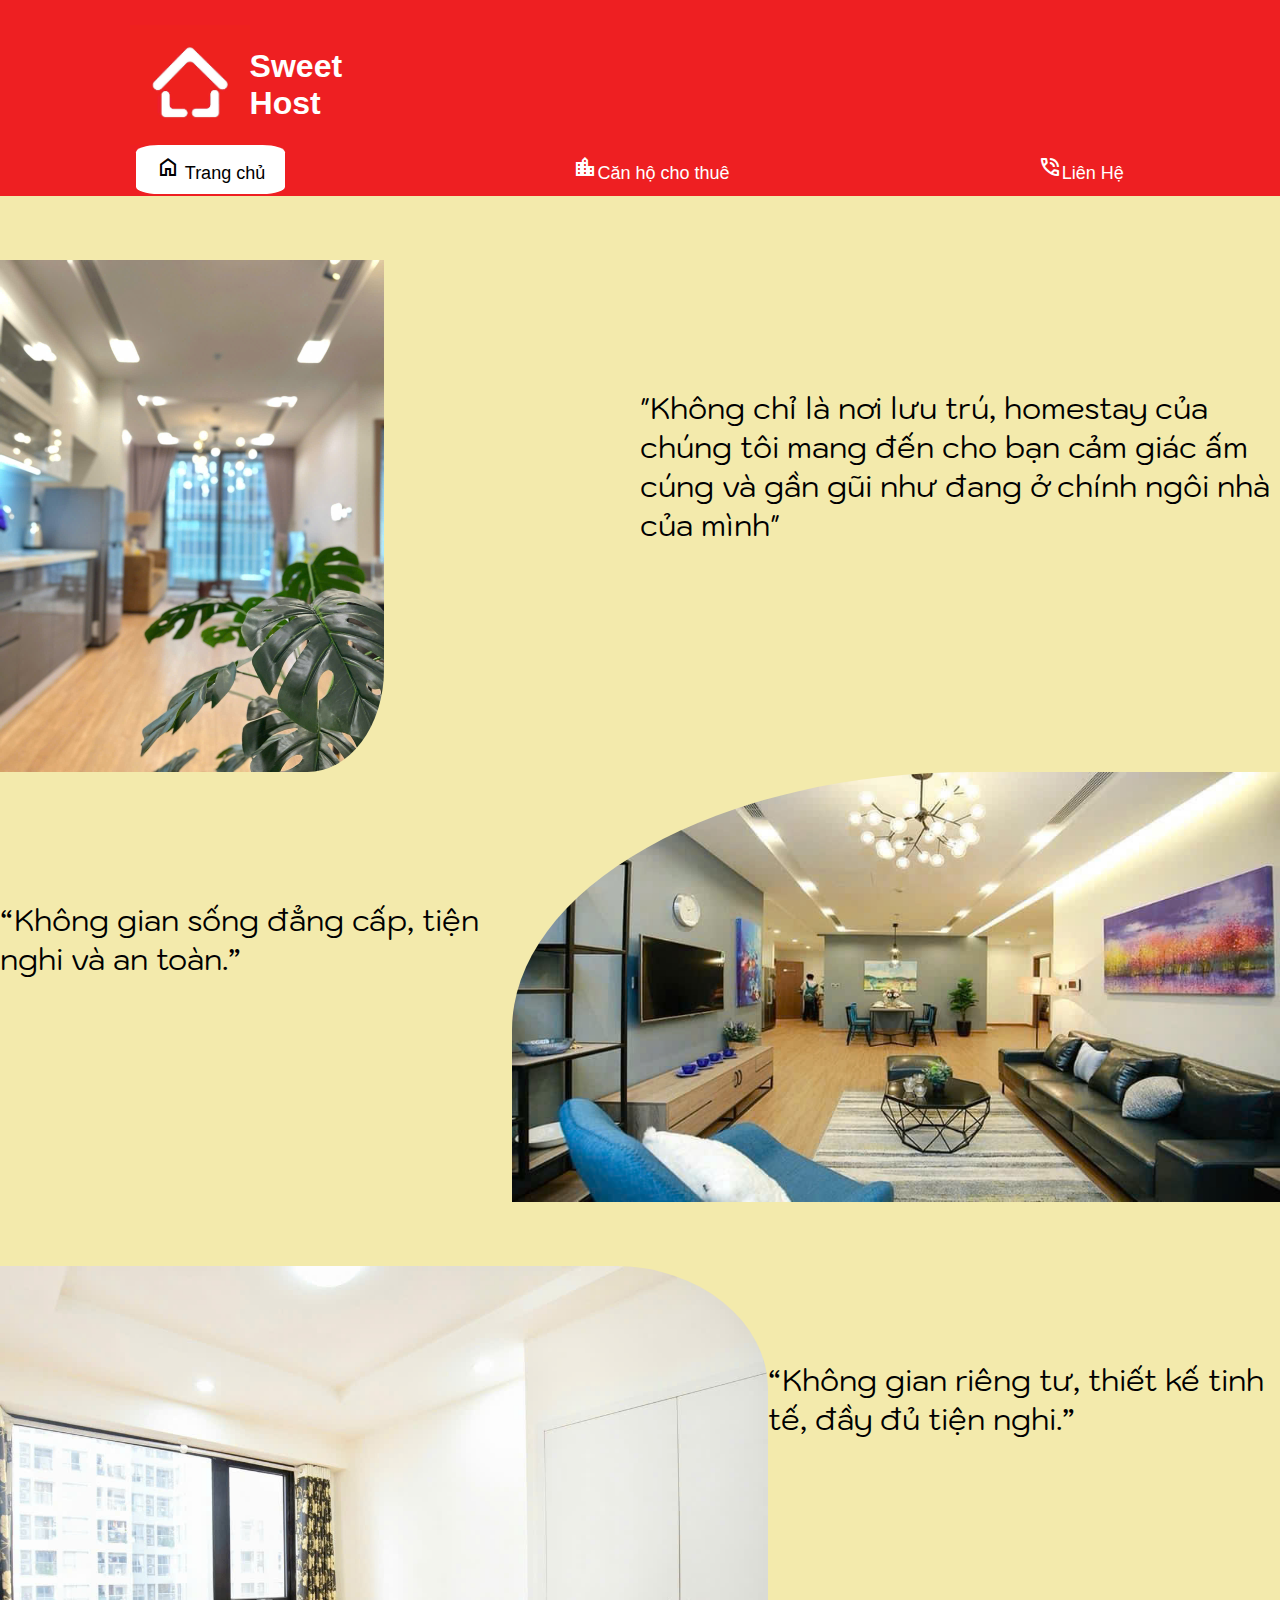
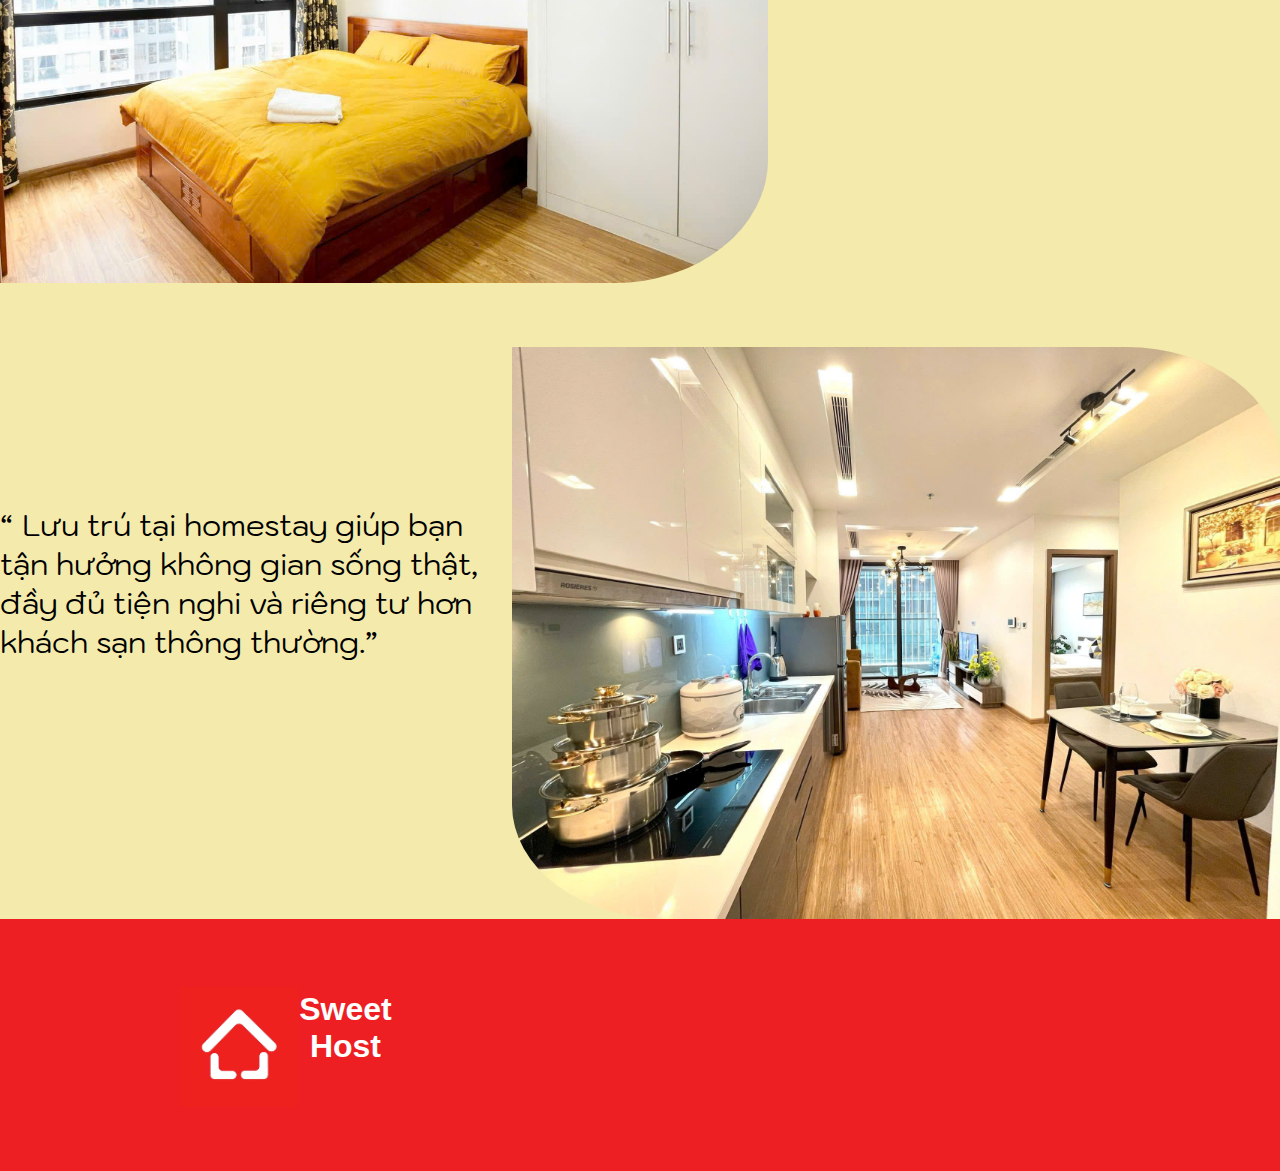
<file: index.html>
<!DOCTYPE html>
<html lang="en">
<head>
    <meta charset="UTF-8">
    <meta name="viewport" content="width=device-width, initial-scale=1.0">
    <title>Sweet Host</title>
    <link rel="stylesheet" href="homePage.css" >
    <link rel="stylesheet" href="animation.css">
    <link href="https://fonts.googleapis.com/css2?family=Material+Symbols+Outlined" rel="stylesheet" />


</head>
<body>
    <header>
       <div class = "Logo-container">
        <img src="picture/logo.jpg" class = "logo">
        <div class = "text-logo-container">
        <h1 >Sweet</h1>
        <h1 >Host</h1>
        </div>
        </div>
        <nav>
            <a href="index.html" class = "homePageNav navButton"><i class="material-symbols-outlined">home</i> Trang chủ</a>
            <a href="listingApartmentPage.html" class = "appartmentPageNav navButton"><i class="material-symbols-outlined">location_city</i>Căn hộ cho thuê</a>
            <a href="https://www.facebook.com/le.hoa.756" class="contactNav navButton"><i class="material-symbols-outlined">phone_in_talk</i>Liên Hệ </a>
           
        </nav>
    </header>
    <main>
        <section class = "sec1">
        <img src = "picture/pic7.jpg">
        <p>"Không chỉ là nơi lưu trú,
            homestay của chúng tôi mang
             đến cho bạn cảm giác ấm cúng
              và gần gũi như đang ở chính ngôi
              nhà của mình" </p>     
        </section>
        <section class = "sec2">
           
            <p>“Không gian sống đẳng cấp, tiện nghi và an toàn.” </p>  
                  <img src = "picture/pic5.jpg">   
         </section>
         <section class = "sec3">
            <img src = "picture/pic2.jpg">
            <p>“Không gian riêng tư, thiết kế tinh tế, đầy đủ tiện nghi.”</p>
         </section>
         <section class = "sec4">
           
            <p>“ Lưu trú tại homestay giúp bạn tận hưởng không gian sống thật, đầy đủ tiện nghi và riêng tư hơn khách sạn thông thường.” </p>  
                  <img src = "picture/pic8.jpg">   
         </section>

    </main>
    <footer>
        <div class = "Logo-container">
            <img src="picture/logo.jpg" class = "logo">
            <div class = "text-logo-container">
            <h1 >Sweet</h1>
            <h1 >Host</h1>
            </div>
            </div>
    </footer>
  
</body>
</html>
<script src="homePageEffect.js" ></script>
</file>
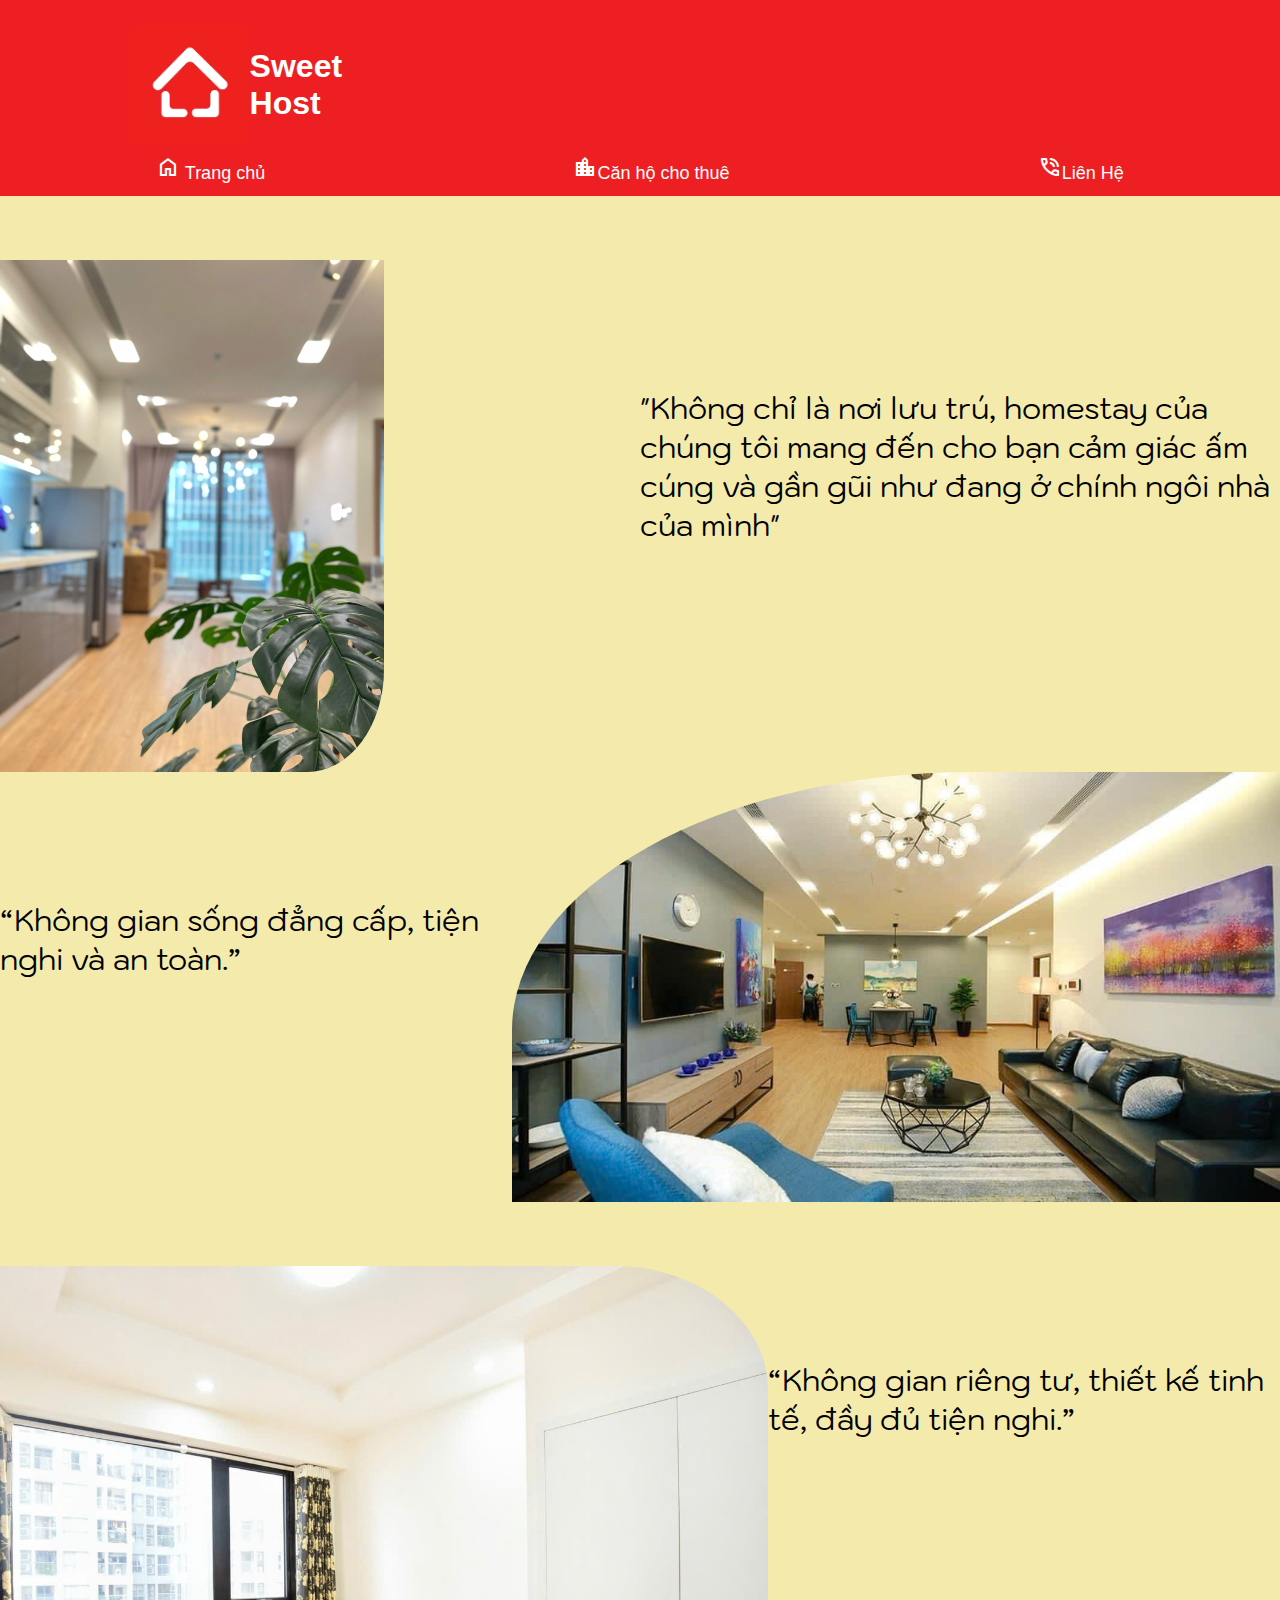
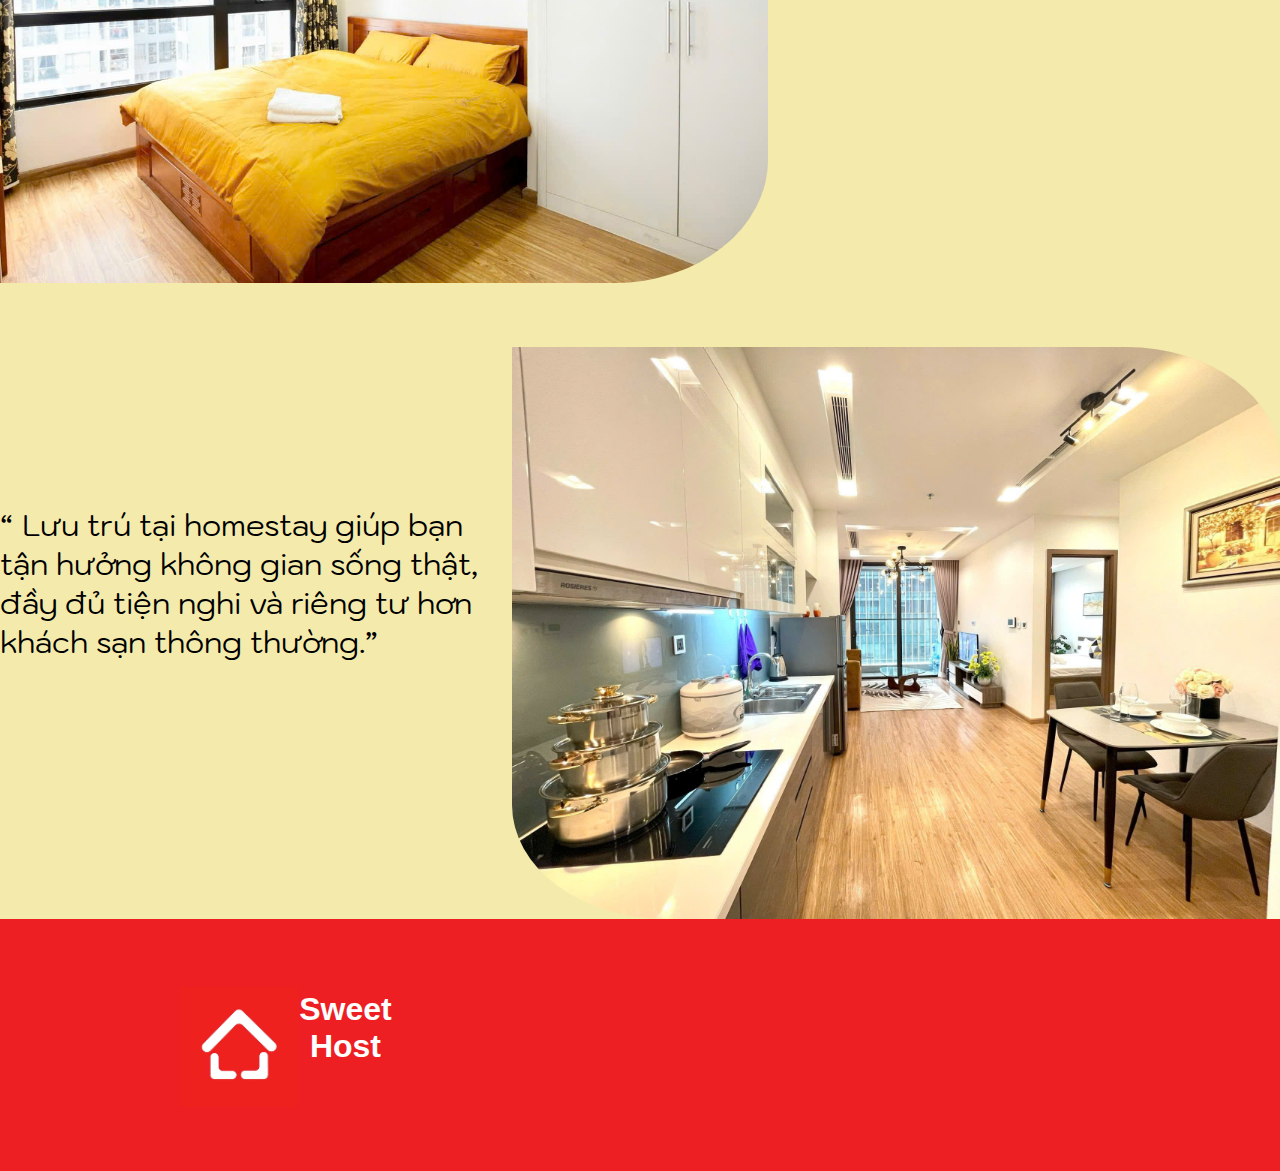
<file: homePage.html>
<!DOCTYPE html>
<html lang="en">
<head>
    <meta charset="UTF-8">
    <meta name="viewport" content="width=device-width, initial-scale=1.0">
    <title>Sweet Host</title>
    <link rel="stylesheet" href="homePage.css" >
    <link rel="stylesheet" href="animation.css">
    <link href="https://fonts.googleapis.com/css2?family=Material+Symbols+Outlined" rel="stylesheet" />


</head>
<body>
    <header>
       <div class = "Logo-container">
        <img src="picture/logo.jpg" class = "logo">
        <div class = "text-logo-container">
        <h1 >Sweet</h1>
        <h1 >Host</h1>
        </div>
        </div>
        <nav>
            <a href="index.html" ><i class="material-symbols-outlined">home</i> Trang chủ</a>
            <a href="listingApartmentPage.html"><i class="material-symbols-outlined">location_city</i>Căn hộ cho thuê</a>
            <a href="contact.html"><i class="material-symbols-outlined">phone_in_talk</i>Liên Hệ </a>
           
        </nav>
    </header>
    <main>
        <section class = "sec1">
        <img src = "picture/pic7.jpg">
        <p>"Không chỉ là nơi lưu trú,
            homestay của chúng tôi mang
             đến cho bạn cảm giác ấm cúng
              và gần gũi như đang ở chính ngôi
              nhà của mình" </p>     
        </section>
        <section class = "sec2">
           
            <p>“Không gian sống đẳng cấp, tiện nghi và an toàn.” </p>  
                  <img src = "picture/pic5.jpg">   
         </section>
         <section class = "sec3">
            <img src = "picture/pic2.jpg">
            <p>“Không gian riêng tư, thiết kế tinh tế, đầy đủ tiện nghi.”</p>
         </section>
         <section class = "sec4">
           
            <p>“ Lưu trú tại homestay giúp bạn tận hưởng không gian sống thật, đầy đủ tiện nghi và riêng tư hơn khách sạn thông thường.” </p>  
                  <img src = "picture/pic8.jpg">   
         </section>

    </main>
    <footer>
        <div class = "Logo-container">
            <img src="picture/logo.jpg" class = "logo">
            <div class = "text-logo-container">
            <h1 >Sweet</h1>
            <h1 >Host</h1>
            </div>
            </div>
    </footer>
  
</body>
</html>
<script src="homePageEffect.js" defer></script>
</file>
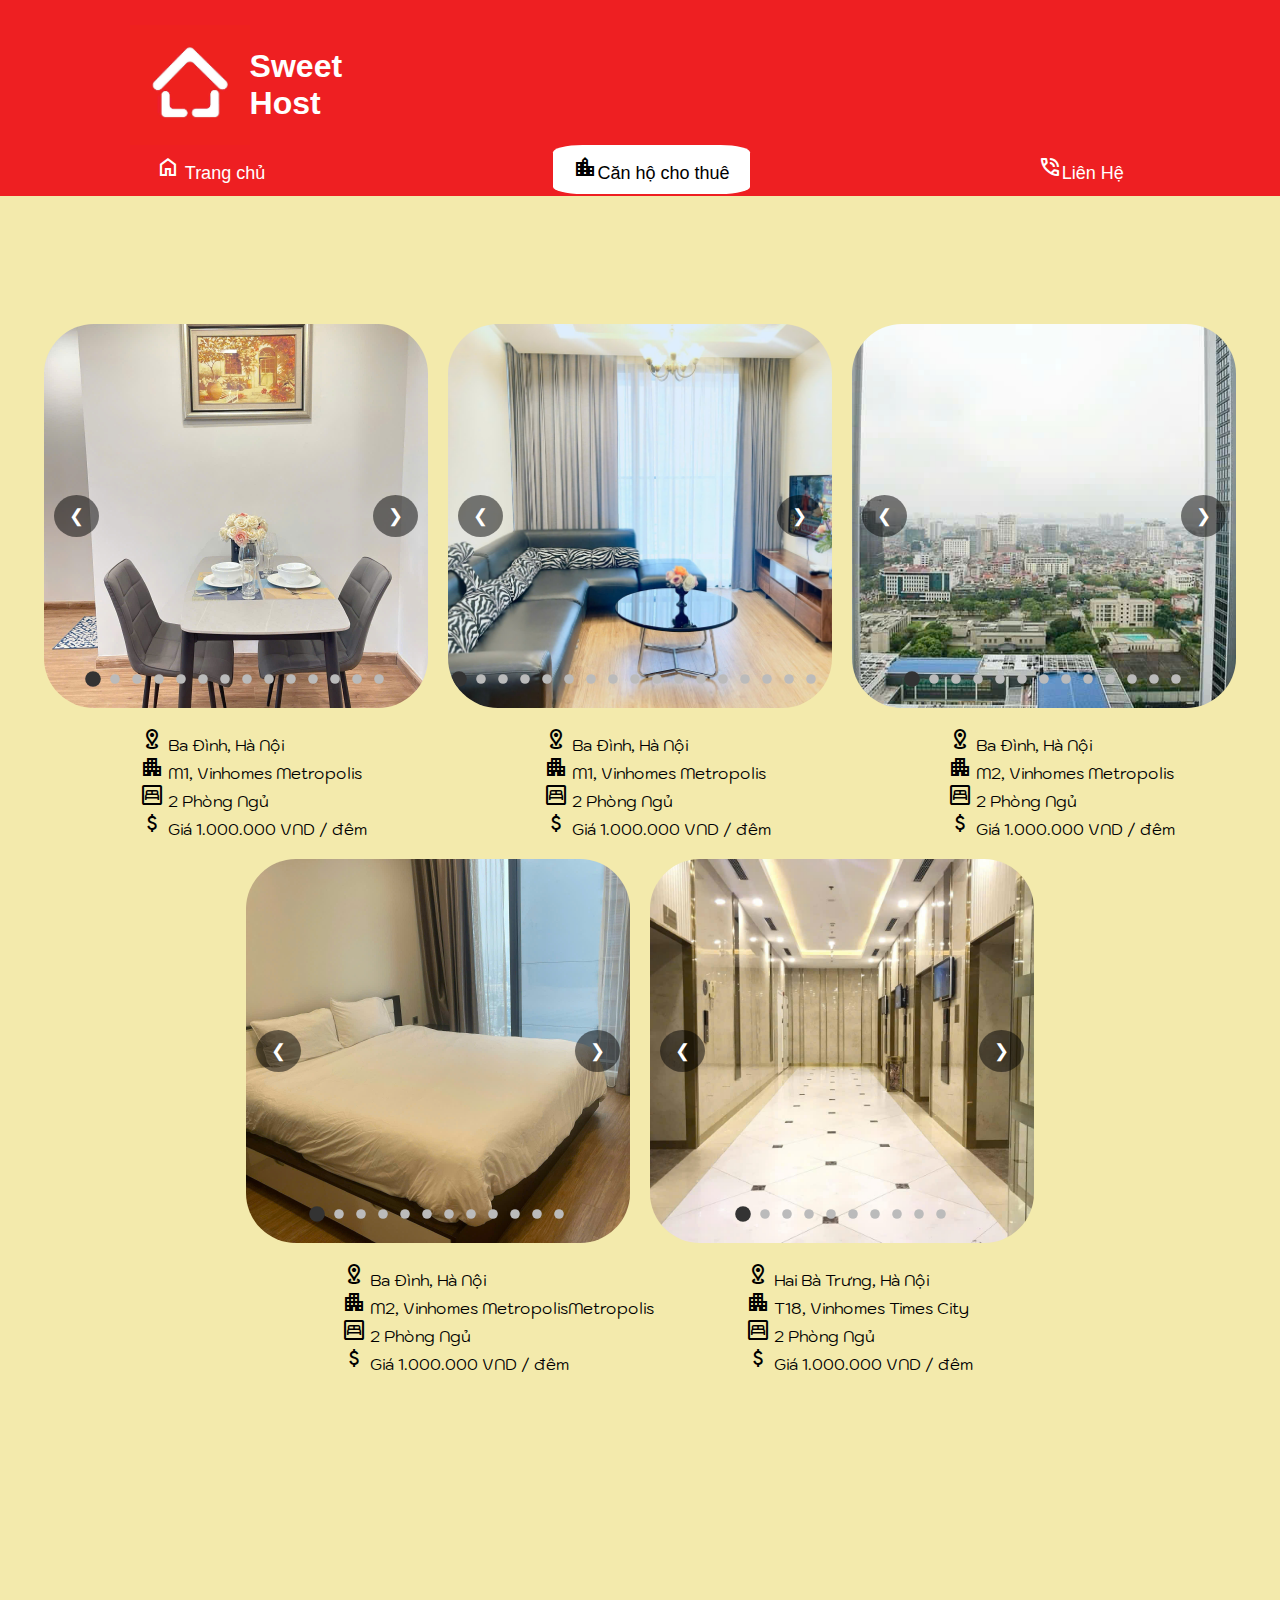
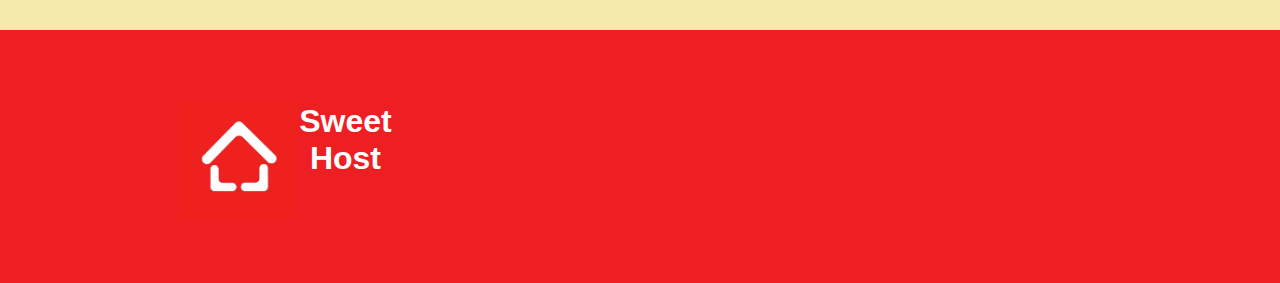
<file: listingApartmentPage.html>
<!DOCTYPE html>
<html lang="en">
<head>
    <meta charset="UTF-8">
    <meta name="viewport" content="width=device-width, initial-scale=1.0">
    <title>Sweet Host</title>
    <link rel="stylesheet" href="listingApartment.css" >
    <link rel="stylesheet" href="animation.css">

    <link href="https://fonts.googleapis.com/css2?family=Material+Symbols+Outlined" rel="stylesheet" />


</head>
<body>
    <header>
       <div class = "Logo-container">
        <img src="picture/logo.jpg" class = "logo">
        <div class = "text-logo-container">
        <h1 >Sweet</h1>
        <h1 >Host</h1>
        </div>
        </div>
        <nav>
              <a href="index.html" class = "homePageNav navButton"><i class="material-symbols-outlined">home</i> Trang chủ</a>
            <a href="listingApartmentPage.html" class = "appartmentPageNav navButton"><i class="material-symbols-outlined">location_city</i>Căn hộ cho thuê</a>
            <a href="https://www.facebook.com/le.hoa.756" class="contactNav navButton"><i class="material-symbols-outlined">phone_in_talk</i>Liên Hệ </a>
        </nav>
    </header>
    <main>
        <div class = "sliders-flex-container">
            <div class ="container">
                <div class="slider-container">
                    <div class="slider-wrapper" >
                        <img src="Apartment Photo\Apartments\M1-0709\pic1.jpg" class="slider-image" />
                        <img src="Apartment Photo\Apartments\M1-0709\pic2.jpg" class="slider-image" />
                        <img src="Apartment Photo\Apartments\M1-0709\pic3.jpg" class="slider-image" />
                        <img src="Apartment Photo\Apartments\M1-0709\pic4.jpg" class="slider-image" />
                        <img src="Apartment Photo\Apartments\M1-0709\pic5.jpg" class="slider-image" />
                        <img src="Apartment Photo\Apartments\M1-0709\pic6.jpg" class="slider-image" />
                        <img src="Apartment Photo\Apartments\M1-0709\pic7.jpg" class="slider-image" />
                        <img src="Apartment Photo\Apartments\M1-0709\pic8.jpg" class="slider-image" />
                        <img src="Apartment Photo\Apartments\M1-0709\pic9.jpg" class="slider-image" />
                        <img src="Apartment Photo\Apartments\M1-0709\pic10.jpg" class="slider-image" />
                        <img src="Apartment Photo\Apartments\M1-0709\pic11.jpg" class="slider-image" />
                        <img src="Apartment Photo\Apartments\M1-0709\pic12.jpg" class="slider-image" />
                        <img src="Apartment Photo\Apartments\M1-0709\pic13.jpg" class="slider-image" />
                        <img src="Apartment Photo\Apartments\M1-0709\pic14.jpg" class="slider-image" />
                    </div>
                    
                    <button class="prev" onclick="moveSlide(-1)">❮</button>
                    <button class="next" onclick="moveSlide(1)">❯</button>
                    
                    <!-- Dot navigation -->
                    <div class="dots" id="dotsContainer"></div>
                
                </div>
                <div class="slider-caption">
                    <i class="material-symbols-outlined">distance</i> Ba Đình, Hà Nội <br>
                    <i class="material-symbols-outlined">apartment</i> M1, Vinhomes Metropolis <br>
                    <i class="material-symbols-outlined">bedroom_parent</i> 2 Phòng Ngủ <br>
                    <i class="material-symbols-outlined">attach_money</i> Giá 1.000.000 VND / đêm <br>
                </div>
            </div>

        
            <div class ="container">
                <div class="slider-container">
                    <div class="slider-wrapper" >
                        <img src="Apartment Photo/Apartments/M1-1712/pic1.jpg" class="slider-image" />
                        <img src="Apartment Photo/Apartments/M1-1712/pic2.jpg" class="slider-image" />
                        <img src="Apartment Photo/Apartments/M1-1712/pic3.jpg" class="slider-image" />
                        <img src="Apartment Photo/Apartments/M1-1712/pic4.jpg" class="slider-image" />
                        <img src="Apartment Photo/Apartments/M1-1712/pic5.jpg" class="slider-image" />
                        <img src="Apartment Photo/Apartments/M1-1712/pic6.jpg" class="slider-image" />
                        <img src="Apartment Photo/Apartments/M1-1712/pic7.jpg" class="slider-image" />
                        <img src="Apartment Photo/Apartments/M1-1712/pic8.jpg" class="slider-image" />
                        <img src="Apartment Photo/Apartments/M1-1712/pic9.jpg" class="slider-image" />
                        <img src="Apartment Photo/Apartments/M1-1712/pic10.jpg" class="slider-image" />
                        <img src="Apartment Photo/Apartments/M1-1712/pic11.jpg" class="slider-image" />
                        <img src="Apartment Photo/Apartments/M1-1712/pic12.jpg" class="slider-image" />
                        <img src="Apartment Photo/Apartments/M1-1712/pic13.jpg" class="slider-image" />
                        <img src="Apartment Photo/Apartments/M1-1712/pic14.jpg" class="slider-image" />
                        <img src="Apartment Photo/Apartments/M1-1712/pic15.jpg" class="slider-image" />
                        <img src="Apartment Photo/Apartments/M1-1712/pic16.jpg" class="slider-image" />
                        <img src="Apartment Photo/Apartments/M1-1712/pic17.jpg" class="slider-image" />
                        <img src="Apartment Photo/Apartments/M1-1712/pic18.jpg" class="slider-image" />
                        <img src="Apartment Photo/Apartments/M1-1712/pic19.jpg" class="slider-image" />
                        <img src="Apartment Photo/Apartments/M1-1712/pic20.jpg" class="slider-image" />
                        <img src="Apartment Photo/Apartments/M1-1712/pic21.jpg" class="slider-image" />
                        
                    </div>
                    
                    <button class="prev" onclick="moveSlide(-1)">❮</button>
                    <button class="next" onclick="moveSlide(1)">❯</button>
                    
                    <!-- Dot navigation -->
                    <div class="dots" id="dotsContainer"></div>
                
                </div>
                <div class="slider-caption">
                    <i class="material-symbols-outlined">distance</i> Ba Đình, Hà Nội <br>
                    <i class="material-symbols-outlined">apartment</i> M1, Vinhomes Metropolis <br>
                    <i class="material-symbols-outlined">bedroom_parent</i> 2 Phòng Ngủ <br>
                    <i class="material-symbols-outlined">attach_money</i> Giá 1.000.000 VND / đêm <br>
                </div>
            </div>

            <div class ="container">
                <div class="slider-container">
                    <div class="slider-wrapper" >
                        <img src="Apartment Photo/Apartments/M2-2303/pic1.jpg" class="slider-image" />
                        <img src="Apartment Photo/Apartments/M2-2303/pic2.jpg" class="slider-image" />
                        <img src="Apartment Photo/Apartments/M2-2303/pic3.jpg" class="slider-image" />
                        <img src="Apartment Photo/Apartments/M2-2303/pic4.jpg" class="slider-image" />
                        <img src="Apartment Photo/Apartments/M2-2303/pic5.jpg" class="slider-image" />
                        <img src="Apartment Photo/Apartments/M2-2303/pic6.jpg" class="slider-image" />
                        <img src="Apartment Photo/Apartments/M2-2303/pic7.jpg" class="slider-image" />
                        <img src="Apartment Photo/Apartments/M2-2303/pic8.jpg" class="slider-image" />
                        <img src="Apartment Photo/Apartments/M2-2303/pic9.jpg" class="slider-image" />
                        <img src="Apartment Photo/Apartments/M2-2303/pic10.jpg" class="slider-image" />
                        <img src="Apartment Photo/Apartments/M2-2303/pic11.jpg" class="slider-image" />
                        <img src="Apartment Photo/Apartments/M2-2303/pic12.jpg" class="slider-image" />
                        <img src="Apartment Photo/Apartments/M2-2303/pic13.jpg" class="slider-image" />
                        
                    </div>
                    
                    <button class="prev" onclick="moveSlide(-1)">❮</button>
                    <button class="next" onclick="moveSlide(1)">❯</button>
                    
                    <!-- Dot navigation -->
                    <div class="dots" id="dotsContainer"></div>
                
                </div>
                <div class="slider-caption">
                    <i class="material-symbols-outlined">distance</i> Ba Đình, Hà Nội <br>
                    <i class="material-symbols-outlined">apartment</i> M2, Vinhomes Metropolis <br>
                    <i class="material-symbols-outlined">bedroom_parent</i> 2 Phòng Ngủ <br>
                    <i class="material-symbols-outlined">attach_money</i> Giá 1.000.000 VND / đêm <br>
                </div>
            </div>
            
        
            <div class ="container">
                <div class="slider-container">
                    <div class="slider-wrapper" >
                        <img src="Apartment Photo/Apartments/M2-4309/pic1.jpg" class="slider-image" />
                        <img src="Apartment Photo/Apartments/M2-4309/pic2.jpg" class="slider-image" />
                        <img src="Apartment Photo/Apartments/M2-4309/pic3.jpg" class="slider-image" />
                        <img src="Apartment Photo/Apartments/M2-4309/pic4.jpg" class="slider-image" />
                        <img src="Apartment Photo/Apartments/M2-4309/pic5.jpg" class="slider-image" />
                        <img src="Apartment Photo/Apartments/M2-4309/pic6.jpg" class="slider-image" />
                        <img src="Apartment Photo/Apartments/M2-4309/pic7.jpg" class="slider-image" />
                        <img src="Apartment Photo/Apartments/M2-4309/pic8.jpg" class="slider-image" />
                        <img src="Apartment Photo/Apartments/M2-4309/pic9.jpg" class="slider-image" />
                        <img src="Apartment Photo/Apartments/M2-4309/pic10.jpg" class="slider-image" />
                        <img src="Apartment Photo/Apartments/M2-4309/pic11.jpg" class="slider-image" />
                        <img src="Apartment Photo/Apartments/M2-4309/pic12.jpg" class="slider-image" />
                        
                    </div>
                    
                    <button class="prev" onclick="moveSlide(-1)">❮</button>
                    <button class="next" onclick="moveSlide(1)">❯</button>
                    
                    <!-- Dot navigation -->
                    <div class="dots" id="dotsContainer"></div>
                
                </div>
                <div class="slider-caption">
                    <i class="material-symbols-outlined">distance</i> Ba Đình, Hà Nội <br>
                    <i class="material-symbols-outlined">apartment</i> M2, Vinhomes MetropolisMetropolis <br>
                    <i class="material-symbols-outlined">bedroom_parent</i> 2 Phòng Ngủ <br>
                    <i class="material-symbols-outlined">attach_money</i> Giá 1.000.000 VND / đêm <br>
                </div>
            </div>
            
              <div class ="container">
                    <div class="slider-container">
                        <div class="slider-wrapper" >
                            <img src="Apartment Photo/Apartments/T18/pic1.jpg" class="slider-image" />
                            <img src="Apartment Photo/Apartments/T18/pic2.jpg" class="slider-image" />
                            <img src="Apartment Photo/Apartments/T18/pic3.jpg" class="slider-image" />
                            <img src="Apartment Photo/Apartments/T18/pic4.jpg" class="slider-image" />
                            <img src="Apartment Photo/Apartments/T18/pic5.jpg" class="slider-image" />
                            <img src="Apartment Photo/Apartments/T18/pic6.jpg" class="slider-image" />
                            <img src="Apartment Photo/Apartments/T18/pic7.jpg" class="slider-image" />
                            <img src="Apartment Photo/Apartments/T18/pic8.jpg" class="slider-image" />
                            <img src="Apartment Photo/Apartments/T18/pic9.jpg" class="slider-image" />
                            <img src="Apartment Photo/Apartments/T18/pic10.jpg" class="slider-image" />
                            
                            
                            
                        </div>
                        
                        <button class="prev" onclick="moveSlide(-1)">❮</button>
                        <button class="next" onclick="moveSlide(1)">❯</button>
                        
                        <!-- Dot navigation -->
                        <div class="dots" id="dotsContainer"></div>
                    
                    </div>
                    <div class="slider-caption">
                        <i class="material-symbols-outlined">distance</i> Hai Bà Trưng, Hà Nội <br>
                        <i class="material-symbols-outlined">apartment</i> T18, Vinhomes Times City <br>
                        <i class="material-symbols-outlined">bedroom_parent</i> 2 Phòng Ngủ <br>
                        <i class="material-symbols-outlined">attach_money</i> Giá 1.000.000 VND / đêm <br>
                    </div>
             </div>
        </div>
    
            
        
    
        

    </main>
    <footer>
        <div class = "Logo-container">
            <img src="picture/logo.jpg" class = "logo">
            <div class = "text-logo-container">
            <h1 >Sweet</h1>
            <h1 >Host</h1>
            </div>
            </div>
    </footer>
  
</body>
</html>
<script src="listingApartmentPageEffect.js" defer></script>
</file>
<file: animation.css>
@-webkit-keyframes slide-in-right {
    0% {
      -webkit-transform: translateX(1000px);
              transform: translateX(1000px);
      opacity: 0;
    }
    100% {
      -webkit-transform: translateX(0);
              transform: translateX(0);
      opacity: 1;
    }
  }
  @keyframes slide-in-right {
    0% {
      -webkit-transform: translateX(1000px);
              transform: translateX(1000px);
      opacity: 0;
    }
    100% {
      -webkit-transform: translateX(0);
              transform: translateX(0);
      opacity: 1;
    }
  }
  .slide-in-right {
	-webkit-animation: slide-in-right 1s cubic-bezier(0.250, 0.460, 0.450, 0.940) both;
	        animation: slide-in-right 1s cubic-bezier(0.250, 0.460, 0.450, 0.940) both;
}
@-webkit-keyframes slide-in-elliptic-left-fwd {
    0% {
      -webkit-transform: translateX(-800px) rotateY(30deg) scale(0);
              transform: translateX(-800px) rotateY(30deg) scale(0);
      -webkit-transform-origin: -100% 50%;
              transform-origin: -100% 50%;
      opacity: 0;
    }
    100% {
      -webkit-transform: translateX(0) rotateY(0) scale(1);
              transform: translateX(0) rotateY(0) scale(1);
      -webkit-transform-origin: 1800px 50%;
              transform-origin: 1800px 50%;
      opacity: 1;
    }
  }
  @keyframes slide-in-elliptic-left-fwd {
    0% {
      -webkit-transform: translateX(-800px) rotateY(30deg) scale(0);
              transform: translateX(-800px) rotateY(30deg) scale(0);
      -webkit-transform-origin: -100% 50%;
              transform-origin: -100% 50%;
      opacity: 0;
    }
    100% {
      -webkit-transform: translateX(0) rotateY(0) scale(1);
              transform: translateX(0) rotateY(0) scale(1);
      -webkit-transform-origin: 1800px 50%;
              transform-origin: 1800px 50%;
      opacity: 1;
    }
  }
  .slide-in-elliptic-left-fwd {
	-webkit-animation: slide-in-elliptic-left-fwd 1s cubic-bezier(0.250, 0.460, 0.450, 0.940) both;
	        animation: slide-in-elliptic-left-fwd 1s cubic-bezier(0.250, 0.460, 0.450, 0.940) both;
}
@-webkit-keyframes jello-horizontal {
    0% {
      -webkit-transform: scale3d(1, 1, 1);
              transform: scale3d(1, 1, 1);
    }
    30% {
      -webkit-transform: scale3d(1.25, 0.75, 1);
              transform: scale3d(1.25, 0.75, 1);
    }
    40% {
      -webkit-transform: scale3d(0.75, 1.25, 1);
              transform: scale3d(0.75, 1.25, 1);
    }
    50% {
      -webkit-transform: scale3d(1.15, 0.85, 1);
              transform: scale3d(1.15, 0.85, 1);
    }
    65% {
      -webkit-transform: scale3d(0.95, 1.05, 1);
              transform: scale3d(0.95, 1.05, 1);
    }
    75% {
      -webkit-transform: scale3d(1.05, 0.95, 1);
              transform: scale3d(1.05, 0.95, 1);
    }
    100% {
      -webkit-transform: scale3d(1, 1, 1);
              transform: scale3d(1, 1, 1);
    }
  }
  @keyframes jello-horizontal {
    0% {
      -webkit-transform: scale3d(1, 1, 1);
              transform: scale3d(1, 1, 1);
    }
    30% {
      -webkit-transform: scale3d(1.25, 0.75, 1);
              transform: scale3d(1.25, 0.75, 1);
    }
    40% {
      -webkit-transform: scale3d(0.75, 1.25, 1);
              transform: scale3d(0.75, 1.25, 1);
    }
    50% {
      -webkit-transform: scale3d(1.15, 0.85, 1);
              transform: scale3d(1.15, 0.85, 1);
    }
    65% {
      -webkit-transform: scale3d(0.95, 1.05, 1);
              transform: scale3d(0.95, 1.05, 1);
    }
    75% {
      -webkit-transform: scale3d(1.05, 0.95, 1);
              transform: scale3d(1.05, 0.95, 1);
    }
    100% {
      -webkit-transform: scale3d(1, 1, 1);
              transform: scale3d(1, 1, 1);
    }
  }
  .jello-horizontal {
	-webkit-animation: jello-horizontal 1000ms both;
	        animation: jello-horizontal 1000ms both;
}
</file>
<file: homePage.css>
/* Reset defaults for consistency */
@import url('https://fonts.googleapis.com/css2?family=Kodchasan&display=swap');

/* ----------------------------------------------
 * Generated by Animista on 2025-4-13 18:4:3
 * Licensed under FreeBSD License.
 * See http://animista.net/license for more info. 
 * w: http://animista.net, t: @cssanimista
 * ---------------------------------------------- */

/**
 * ----------------------------------------
 * animation tracking-in-expand
 * ----------------------------------------
 */



 html, body {
    overflow-x: hidden;
} 
  
  
body {
    font-family: Arial, sans-serif;
    margin: 0;
    background-color: #F3EAAC; /* White as the main background */
}

/* Header with bold red */

header {
    background-color: #EE1F22; /* A rich red */
    color: #ffffff; /* White text for contrast */ 
    padding: 2px;
}
.Logo-container{
    display: flex;
    margin-left :10%;
    flex-direction: row;
}
.text-logo-container{
    display: flex;
    flex-direction: column;
    margin-top: 4%;  
}
.text-logo-container h1{
    margin: 0;
}
.logo{
    margin-top: 2%;
    width: auto;
    height: 120px;
}


header nav {
    
    display: flex;
    justify-content: space-around;
    overflow-x: auto;            /* Enables horizontal scrolling */
    white-space: nowrap;  
  

    
}
header nav::-webkit-scrollbar {
    display: none;               /* Hide scrollbar (Chrome/Safari) */
  }


header nav a {
    
    color: #ffffff; /* White text for links */
    text-decoration: none; /* Remove underline from links */
    padding: 10px 20px; /* Padding around links */
    font-size: 18px; /* Font size for links */
    
}
.navButton:hover{
    background-color: #F3EAAC;
    border-radius: 15%;
    color: black;
    
}
.homePageNav{
    background-color: white;
    border-radius: 15%;
    color: black;
}
.sec1 {
    display: flex;
    flex-direction: row;
    margin-top: 5%;  
}


.sec1 img{
    width: 30%;
    height: 30%;
    border-radius: 0 0 20% 0;
   
}
.sec1 p{
    font-family: 'Kodchasan', sans-serif;
       font-size: 30px;
       margin-left: 20%;
       margin-top: 10%;
      
            
       
    }
@media (max-width: 800px){
    .sec1 {
        margin-top: 10px;
        display: flex;
        flex-direction: column;  
    }
    .sec1 img{
        width: 60%;
        height: 60%;
        border-radius: 0 0 20% 0;
       
        
    }
   
}





.sec2 {
    display: flex;
    flex-direction: row;  
}
.sec2 img{
    width: 60%;
    height: 60%;
    border-radius: 60% 0 0 0;
    margin-left: auto;
    
   
}
.sec2 p{
    font-family: 'Kodchasan', sans-serif;
    font-size: 30px;
    margin-top: 10%;

}
@media (max-width: 800px){
    .sec2, .sec4 {
        margin-top: 10px;
        display: flex;
        flex-direction: column-reverse;  
    }
    .sec2 img, .sec4 img{
        width: 80%;
        height: 60%;
        border-radius: 60% 0 0 0;
        
    }
   
}
.sec3 {
    display: flex;
    flex-direction: row;
    margin-top: 5%;
}
.sec3 img{
    width: 60%;
    height: 60%;
    border-radius: 0 20% 20% 0;
}
.sec3 p{
    font-family: 'Kodchasan', sans-serif;
    font-size: 30px;

    padding-top: 5%;
    box-sizing: border-box;
}

.sec4 {
    display: flex;
    flex-direction: row;
    margin-top: 5%;
}
.sec4 img{
    width: 60%;
    height: 60%;
    border-radius: 0 20% 0 20%;
    margin-left: auto;
}
.sec4 p{
    font-family: 'Kodchasan', sans-serif;
    font-size: 30px;
    
    padding-top: 10%;
    box-sizing: border-box;
}
@media (max-width: 800px){
    .sec2, .sec4 {
        margin-top: 10px;
        display: flex;
        flex-direction: column-reverse;  
    }
    .sec2 img, .sec4 img{
        width: 80%;
        height: 60%;
        border-radius: 60% 0 0 0;
        
    }
    
   
}
footer {
    background-color: #EE1F22; /* A rich red */
    padding: 5%;
    color: white; /* White text for contrast */ 
    display: flex;
    justify-content: flex-start;
}
footer .Logo-container{
    text-align: center  ;
}
</file>
<file: listingApartment.css>
/* Reset defaults for consistency */
/* header and footer*/
@import url('https://fonts.googleapis.com/css2?family=Kodchasan&display=swap');

/* ----------------------------------------------
 * Generated by Animista on 2025-4-13 18:4:3
 * Licensed under FreeBSD License.
 * See http://animista.net/license for more info. 
 * w: http://animista.net, t: @cssanimista
 * ---------------------------------------------- */

/**
 * ----------------------------------------
 * animation tracking-in-expand
 * ----------------------------------------
 */ 
 html, body {
    overflow-x: hidden;
}
body {
    font-family: Arial, sans-serif;
    margin: 0;
    background-color: #F3EAAC; /* White as the main background */
}

/* Header with bold red */

header {
    background-color: #EE1F22; /* A rich red */
    color: #ffffff; /* White text for contrast */ 
    padding: 2px;
}
.Logo-container{
    display: flex;
    margin-left :10%;
    flex-direction: row;
}
.text-logo-container{
    display: flex;
    flex-direction: column;
    margin-top: 4%;  
}
.text-logo-container h1{
    margin: 0;
}
.logo{
    margin-top: 2%;
    width: auto;
    height: 120px;
}

header nav {
    
    display: flex;
    justify-content: space-around;
    overflow-x: auto;            /* Enables horizontal scrolling */
    white-space: nowrap;  

    
}
header nav::-webkit-scrollbar {
  display: none;               /* Hide scrollbar (Chrome/Safari) */
}



header nav a {
    
    color: #ffffff; /* White text for links */
    text-decoration: none; /* Remove underline from links */
    padding: 10px 20px; /* Padding around links */
    font-size: 18px; /* Font size for links */
    
}
.navButton:hover{
    background-color: #F3EAAC;
    border-radius: 15%;
    color: black;
    
}
.appartmentPageNav{
    background-color: white;
    border-radius: 15%;
    color: black;
}
footer {
    background-color: #EE1F22; /* A rich red */
    padding: 5%;
    color: white; /* White text for contrast */ 
    display: flex;
    justify-content: flex-start;
}
footer .Logo-container{
    text-align: center  ;
}

/* slider */

.sliders-flex-container {
    display: flex;
    flex-wrap: wrap;
    flex-direction: row;;
    gap: 20px;
    margin-top: 10%;
    margin-bottom: 20%;
    justify-content: center;
  }
.container{
    display: flex;
    flex-direction: column;
    width:30%;
    
}
.slider-container {
    position: relative;
    width: 100%;
    height: 100%;
    aspect-ratio: 1/1;
    margin: auto;
    overflow: hidden;
    border-radius: 50px;
    
    
  }
  
  .slider-wrapper {
    display: flex;
    transition: transform 0.5s ease-in-out;
    height: 100%;
    

  }
  
  .slider-image {
    width: 100%;
    height: 100%;
    object-fit: cover;
    flex-grow: 0;
   
    flex-shrink: 0;
  }
  
  
  
 
  
  .prev, .next {
    position: absolute;
    top: 50%;
    transform: translateY(-50%);
    background-color: rgba(0,0,0,0.5);
    color: white;
    border: none;
    padding: 10px 15px;
    cursor: pointer;
    border-radius: 50%;
    font-size: 18px;
  }
  
  .prev {
    left: 10px;
  }
  
  .next {
    right: 10px;
  }
  
.dots {
    position: absolute;
    bottom: 5%;
    text-align: center;
    width:100%;
    overflow-x: auto; /* Horizontal scrolling */
    white-space: nowrap; /* Prevents dots from wrapping to the next line */
    transition: transform 0.3s ease; /* Smooth transition for the whole dot container */
  }
  
  .dot {
    display: inline-block;
    width: 12px;
    height: 12px;
    margin: 0 5px;
    background-color: #bbb;
    border-radius: 50%;
    cursor: pointer;
    transition: background-color 0.3s,  transform 0.3s ease; /* Smooth transition for both color and scaling */;
  }
  
  .dot.active {
    background-color: #333;
    transform: scale(1.3); /* Larger size for the active dot */
  }
  .dot:not(.active) {
    transform: scale(0.8); /* Smaller size for inactive dots */
  }
  .slider-caption {
    width: 100%;
    position: relative;
    margin: auto;
    margin-left: 25%;
    padding-top: 5%;
    font-family: 'Kodchasan', sans-serif;
    

  }
  @media (max-width: 800px){
    .slider-caption {
      width: 100%;
      position: relative;
      font-family: 'Kodchasan', sans-serif;
      font-size: 24px;
      margin:0px;
        
      }
    }
  @media (max-width: 800px){
    .sliders-flex-container {
        display: flex;
        flex-direction: column;
        gap: 20px;
        margin-top: 10%;
        margin-bottom: 20%;
        align-items: center;
        
        
      }
      .container{
        display: flex;
        flex-direction: column;
        width:80%;
        margin-bottom: 10%;
        
        
    }
   
}
</file>
